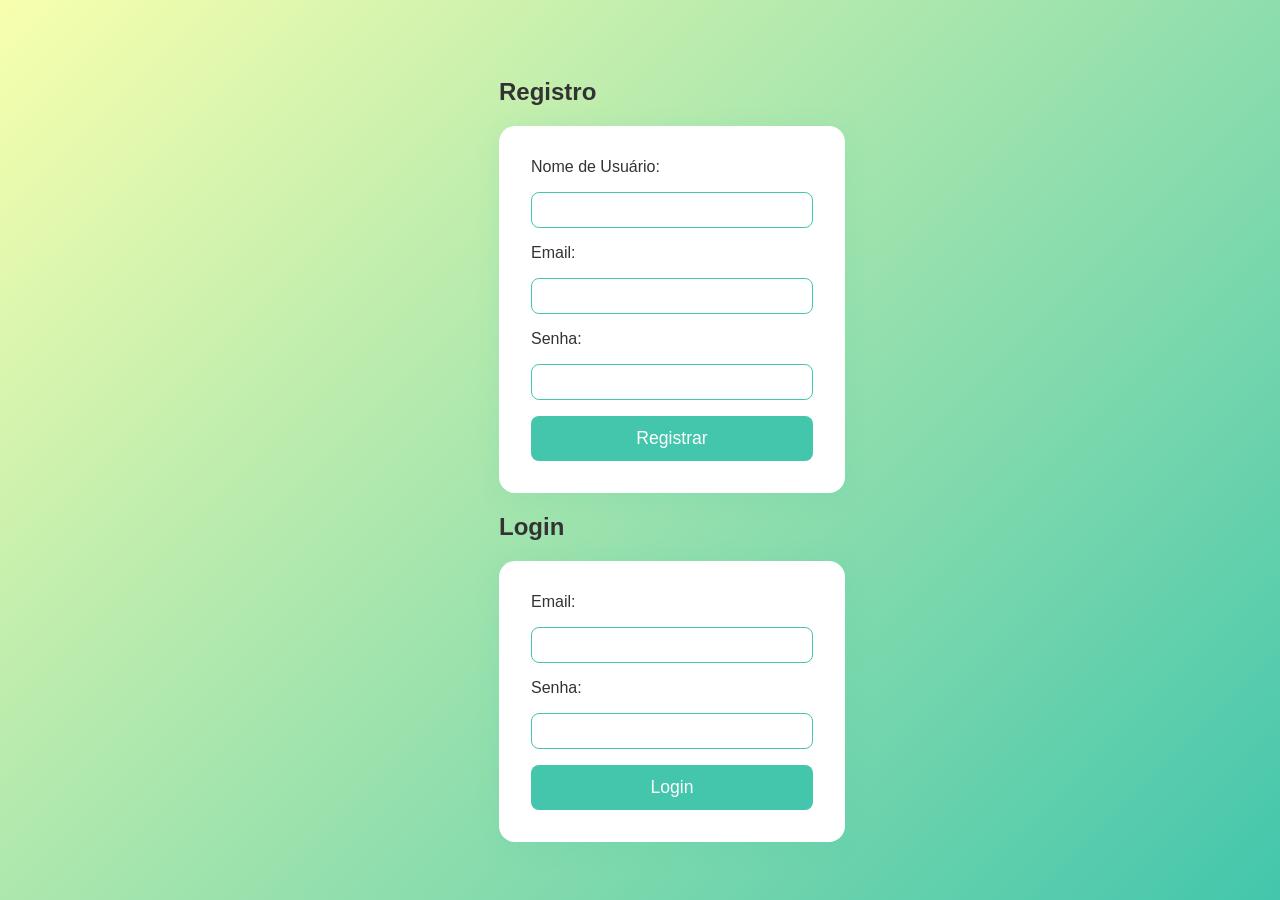
<file: index.html>
<!DOCTYPE html>
<html lang="pt-br">
<head>
    <meta charset="UTF-8">
    <link rel="stylesheet" href="style.css">
    <script src="script.js" defer></script>
</head>
<body>
    <div class="form-container">
        <h2>Registro</h2>
        <form id="registrationForm">
            <label for="username">Nome de Usuário:</label>
            <input type="text" id="nome" name="username" required>
            
            <label for="email">Email:</label>
            <input type="email" id="email" name="email" required>
            
            <label for="password">Senha:</label>
            <input type="password" id="senha" name="password" required>
            
            <button type="button" id="cadastro">Registrar</button>
        </form>

        <h2>Login</h2>
        <form id="loginForm">
            <label for="emaillogin">Email:</label>
            <input type="email" id="emaillogin" name="emaillogin" required>
            
            <label for="senhalogin">Senha:</label>
            <input type="password" id="senhalogin" name="senhalogin" required>
            
            <button type="button" id="login">Login</button>
        </form>
    </div>
</body>
</html>
</file>
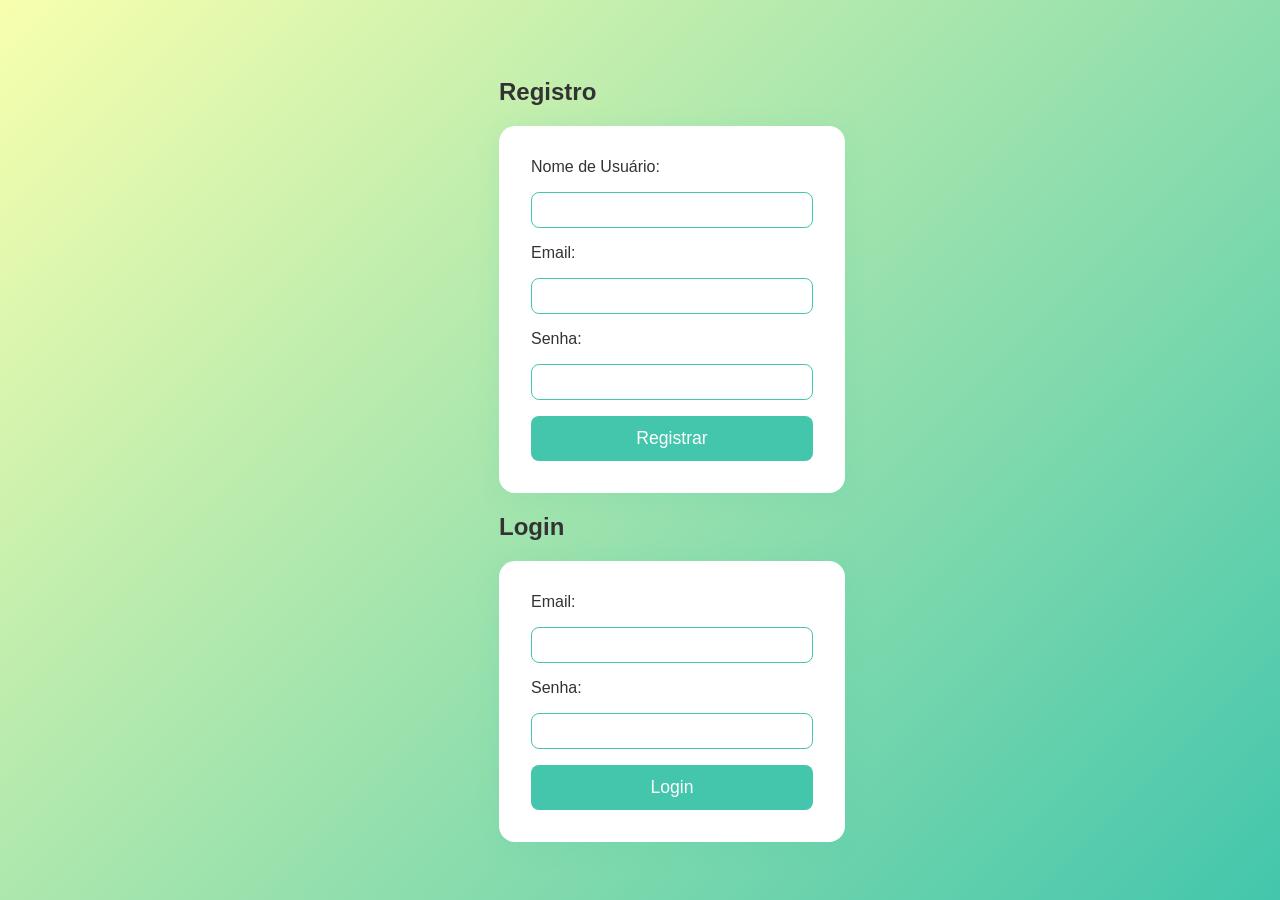
<file: home.html>
<!DOCTYPE html>
<html lang="pt-br">
<head>
    <meta charset="UTF-8">
    <link rel="stylesheet" href="style.css">
    <title>Home - NutrizQuiz</title>
</head>
<body>
    <div class="estrelas"></div>
    <div class="formulário">
        <h1>🥗 Bem-vindo ao <span style="color:#81c784;">NutrizQuiz</span>!</h1>
        <div style="text-align:center; margin-bottom: 20px;">
            <span id="exibirusuario"></span>
        </div>
        <button type="button" id="quiz">Iniciar Quiz de Nutrição</button>
        <button type="button" id="desconectar">Sair</button>
    </div>
    <script src="script.js"></script>
</body>
</html>
</file>
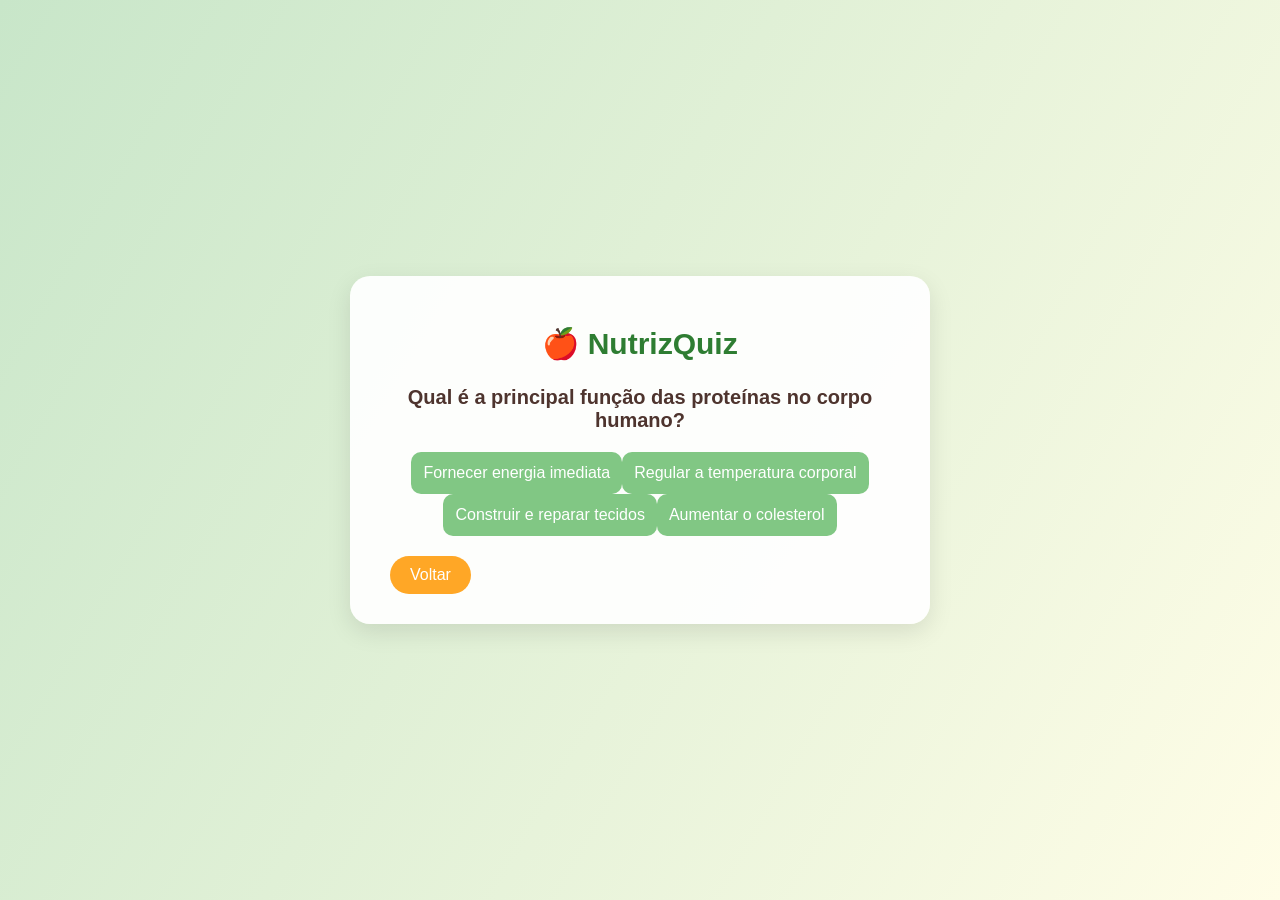
<file: quiz.html>
<!DOCTYPE html>
<html lang="pt-br">
<head>
    <meta charset="UTF-8">
    <meta name="viewport" content="width=device-width, initial-scale=1.0">
    <title>🍏 NutrizQuiz - Desafio de Nutrição</title>
    <link rel="stylesheet" href="quiz.css">
</head>
<body>
    <div class="app">
        <h1>🍎 NutrizQuiz</h1>
        <div class="quiz">
            <h2 id="question">Pergunta aparecerá aqui</h2>
            <div id="answer-buttons" class="btn-container"></div>
            <div class="actions">
                <button id="voltar">Voltar</button>
                <button id="next-btn">Próxima</button>
            </div>
        </div>
    </div>
    <script src="quiz.js"></script>
</body>
</html>
</file>
<file: style.css>
/* Tema Nutriz Quiz */
body {
    background: linear-gradient(135deg, #f8ffae 0%, #43c6ac 100%);
    font-family: 'Segoe UI', Arial, sans-serif;
    color: #333;
    margin: 0;
    min-height: 100vh;
    display: flex;
    justify-content: center;
    align-items: center;
}

h1 {
    text-align: center;
    color: #43c6ac;
    margin-bottom: 2rem;
    font-size: 2rem;
    font-weight: bold;
}

form {
    background: #fff;
    border-radius: 16px;
    box-shadow: 0 4px 24px rgba(67, 198, 172, 0.15);
    max-width: 300px; /* Reduzi o tamanho máximo dos formulários */
    width: 100%;
    margin: 0 auto; /* Centraliza os formulários */
    padding: 2rem;
    display: flex;
    flex-direction: column;
    gap: 1rem;
}

form + h1 {
    margin-top: 3rem;
}

label {
    font-size: 1rem;
    color: #333;
}

input {
    border: 1px solid #43c6ac;
    border-radius: 8px;
    padding: 0.5rem;
    font-size: 1rem;
    outline: none;
    transition: border-color 0.2s;
}

input:focus {
    border-color: #f8ffae;
}

button {
    background: #43c6ac;
    color: #fff;
    border: none;
    border-radius: 8px;
    padding: 0.75rem 2rem;
    font-size: 1.1rem;
    cursor: pointer;
    transition: background 0.2s;
}

button:hover {
    background: #f8ffae;
    color: #43c6ac;
}

.button {
    background: #43c6ac;
    color: #fff;
    border: none;
    border-radius: 8px;
    padding: 0.75rem 2rem;
    font-size: 1.1rem;
    cursor: pointer;
    transition: background 0.2s;
    margin-top: 1rem;
}
.button:hover {
    background: #f8ffae;
    color: #43c6ac;
}

.question {
    font-size: 1.3rem;
    margin-bottom: 1.2rem;
    color: #43c6ac;
    font-weight: 600;
}

.options {
    list-style: none;
    padding: 0;
}
.options li {
    background: #f8ffae;
    border: 1px solid #43c6ac;
    border-radius: 8px;
    margin-bottom: 0.8rem;
    padding: 0.7rem 1rem;
    cursor: pointer;
    transition: background 0.2s, color 0.2s;
}
.options li:hover {
    background: #43c6ac;
    color: #fff;
}

.footer {
    text-align: center;
    color: #43c6ac;
    margin-top: 2rem;
    font-size: 1rem;
}

.formulário {
    background: #fff;
    border-radius: 16px;
    box-shadow: 0 4px 24px rgba(67, 198, 172, 0.15);
    max-width: 300px;
    width: 100%;
    padding: 2rem;
    text-align: center;
}

button#quiz, button#desconectar {
    margin-top: 1rem;
}
</file>
<file: quiz.css>
body {
    font-family: 'Poppins', sans-serif;
    background: linear-gradient(120deg, #c8e6c9, #fffde7);
    display: flex;
    justify-content: center;
    align-items: center;
    height: 100vh;
    margin: 0;
}

.app {
    background: #ffffffee;
    border-radius: 20px;
    padding: 30px 40px;
    box-shadow: 0 8px 25px rgba(0, 0, 0, 0.1);
    text-align: center;
    width: 90%;
    max-width: 500px;
}

.app h1 {
    color: #2e7d32;
    margin-bottom: 25px;
    font-size: 30px;
    font-weight: 700;
}

.quiz h2 {
    color: #4e342e;
    margin-bottom: 20px;
    font-size: 20px;
}

.btn {
    background: #81c784;
    border: none;
    color: #fff;
    padding: 12px;
    border-radius: 10px;
    cursor: pointer;
    font-size: 16px;
    transition: 0.3s;
}

.btn:hover {
    background: #66bb6a;
    transform: scale(1.05);
}

.btn.correct {
    background: #43a047;
}

.btn.incorrect {
    background: #e53935;
}

.actions {
    margin-top: 20px;
    display: flex;
    justify-content: space-between;
}

#next-btn, #voltar {
    background: #ffa726;
    color: #fff;
    border: none;
    padding: 10px 20px;
    border-radius: 25px;
    font-size: 16px;
    cursor: pointer;
    transition: 0.3s;
}

#next-btn:hover, #voltar:hover {
    background: #fb8c00;
}
</file>
